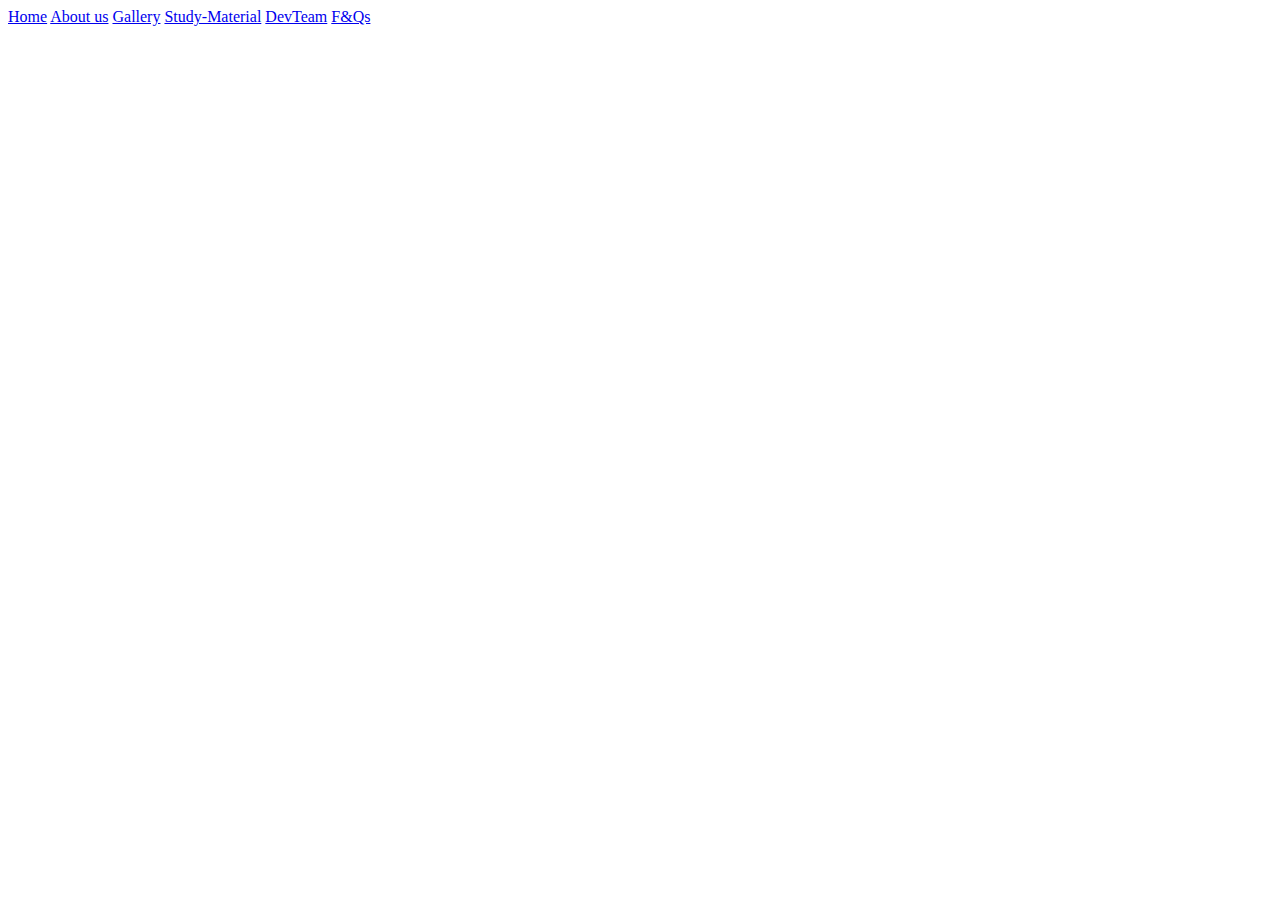
<file: Aboutus.html>
<!DOCTYPE html>
<html lang="en">
<head>
    <meta charset="UTF-8">
    <meta name="viewport" content="width=device-width, initial-scale=1.0">
    <title>Document</title>
    <link rel="styleshhet" href="../css/dev.css">
</head>
<body>
    <div class="topnav" id="myTopnav">
        <a href="index.html" class="active">Home</a>
        <a href="Aboutus.html">About us</a>
        <a href="gallery.html">Gallery</a>
        <a href="study.html">Study-Material</a>
        <a href="DevTeam.html">DevTeam</a>
        <a href="FAQ.html">F&Qs</a>
        <a href="javascript:void(0);" class="icon" onclick="myFunction()">
          <i class="fa fa-bars"></i>
        </a>
      </div>
</body>
</html>
</file>
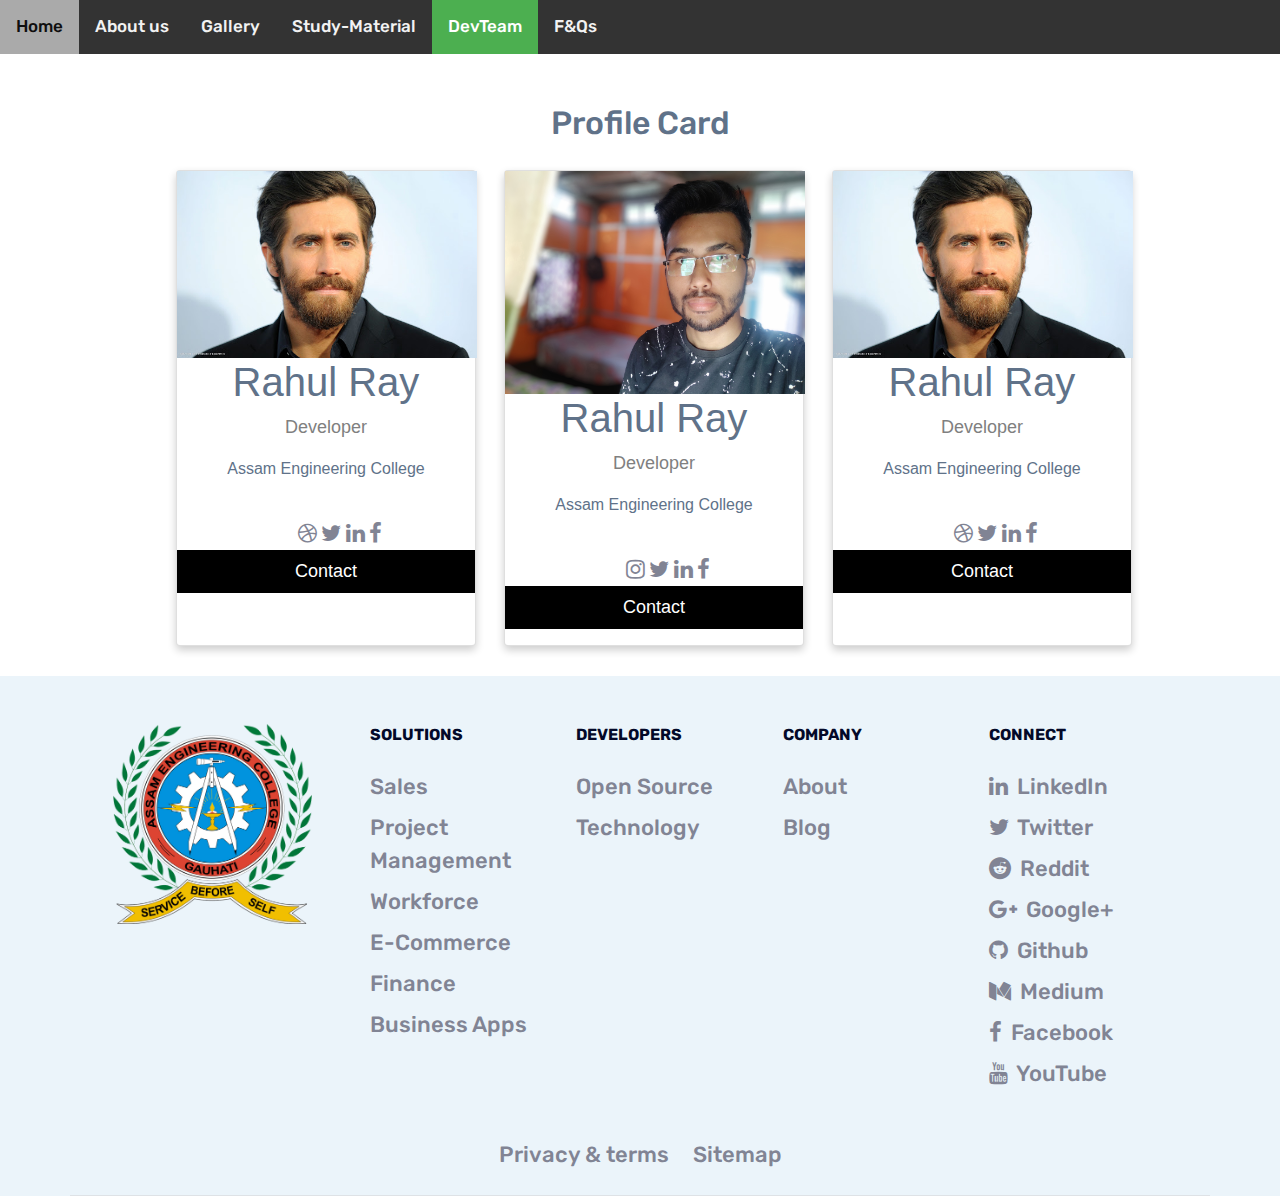
<file: DevTeam.html>
<!DOCTYPE html>
<html lang="en">
<head>
    <meta charset="UTF-8">
    <meta name="viewport" content="width=device-width, initial-scale=1.0">
    <title>DevTeam</title>
    <link rel="stylesheet" href="https://cdnjs.cloudflare.com/ajax/libs/font-awesome/4.7.0/css/font-awesome.min.css">
    <link rel="stylesheet" href="https://stackpath.bootstrapcdn.com/bootstrap/4.3.1/css/bootstrap.min.css">
    <link rel="stylesheet" href="https://cdnjs.cloudflare.com/ajax/libs/font-awesome/4.7.0/css/font-awesome.min.css">
    
    <script src="https://stackpath.bootstrapcdn.com/bootstrap/4.3.1/js/bootstrap.bundle.min.js"></script>
    <script src="https://cdnjs.cloudflare.com/ajax/libs/jquery/3.4.1/jquery.slim.min.js"></script>
   
    <script src="https://ajax.googleapis.com/ajax/libs/jquery/3.5.1/jquery.min.js"></script>
    <script src="https://maxcdn.bootstrapcdn.com/bootstrap/3.4.1/js/bootstrap.min.js"></script>
    <link href="https://fonts.googleapis.com/css?family=Rubik" rel="stylesheet">
    <link rel="stylesheet" href="dev.css">
</head>
<body>
    <div class="topnav" id="myTopnav">
        <a href="index.html" >Home</a>
        <a href="#news">About us</a>
        <a href="gallery.html">Gallery</a>
        <a href="study.html">Study-Material</a>
        <a href="DevTeam.html" class="active" >DevTeam</a>
        
        <a href="FAQ.html">F&Qs</a>
        <a href="javascript:void(0);" class="icon" onclick="myFunction()">
          <i class="fa fa-bars"></i>
        </a>
      </div>

<div class="content">

      <h2 id="head" >Profile Card</h2>
<div class="DevTeam">
<div class="card">
  <img src="unnamed.jpg" width="300px">
  <h1>Rahul Ray</h1>
  <p class="title">Developer</p>
  <p>Assam Engineering College</p>
  <div class="cont">
    <a href="#"><i class="fa fa-dribbble"></i></a> 
    <a href="#"><i class="fa fa-twitter"></i></a>  
    <a href="#"><i class="fa fa-linkedin"></i></a>  
    <a href="#"><i class="fa fa-facebook"></i></a> 
  </div>
  <p><button>Contact</button></p>

  
</div>



<div class="card">
  <img src="luy.jpg" width="300px">
  <h1>Rahul Ray</h1>
  <p class="title">Developer</p>
  <p>Assam Engineering College</p>
  <div class="cont">
    <a href="https://www.facebook.com/profile.php?id=100020032126914"><i class="fa fa-instagram"></i></a> 
    <a href="#"><i class="fa fa-twitter"></i></a>  
    <a href="#"><i class="fa fa-linkedin"></i></a>  
    <a href="https://www.instagram.com/rahulray308/"><i class="fa fa-facebook"></i></a> 
  </div>
  <p><button>Contact</button></p>

  
</div>




<div class="card">
  <img src="unnamed.jpg" width="300px">
  <h1>Rahul Ray</h1>
  <p class="title">Developer</p>
  <p>Assam Engineering College</p>
  <div class="cont">
    <a href="#"><i class="fa fa-dribbble"></i></a> 
    <a href="#"><i class="fa fa-twitter"></i></a>  
    <a href="#"><i class="fa fa-linkedin"></i></a>  
    <a href="#"><i class="fa fa-facebook"></i></a> 
  </div>
  <p><button>Contact</button></p>

  
</div>



</div>


</div>


<footer>
  <div class="container pt-5 border-bottom">
    <div class="row">
      <div class="col-md-3 col-sm-12 mb-3 text-center">
       <img src="aec.png" height="200px">
      </div>
      <div class="col-md-9 col-sm-12">

        <div class="col-md-3 col-sm-6 col-6 p-0 float-left mb-3">
          <h5 class="mb-4 font-weight-bold text-uppercase">Solutions</h5>
        <ul class="list-group">
          <li class="list-group-item bg-transparent border-0 p-0 mb-2"><a href="">Sales</a></li>
          <li class="list-group-item bg-transparent border-0 p-0 mb-2"><a href="">Project Management</a></li>
          <li class="list-group-item bg-transparent border-0 p-0 mb-2"><a href="">Workforce</a></li>
          <li class="list-group-item bg-transparent border-0 p-0 mb-2"><a href=""> E-Commerce</a></li>
          <li class="list-group-item bg-transparent border-0 p-0 mb-2"><a href="">Finance</a></li>
          <li class="list-group-item bg-transparent border-0 p-0 mb-2"><a href="">Business Apps</a></li>
        </ul>
        </div>

        <div class="col-md-3 col-sm-6 col-6 p-0 mb-3 float-left">
          <h5 class="mb-4 font-weight-bold text-uppercase">Developers</h5>
        <ul class="list-group">
          <li class="list-group-item bg-transparent border-0 p-0 mb-2"><a href="">Open Source</a></li>
          <li class="list-group-item bg-transparent border-0 p-0 mb-2"><a href="">Technology</a></li>
        </ul>
        </div>

        <div class="col-md-3 col-sm-6 col-6 mb-3 p-0 float-left">
          <h5 class="mb-4 font-weight-bold text-uppercase">Company</h5>
        <ul class="list-group">
          <li class="list-group-item bg-transparent border-0 p-0 mb-2"><a href=""></i>About</a></li>
          <li class="list-group-item bg-transparent border-0 p-0 mb-2"><a href=""></i> Blog</a></li>
        </ul>
        </div>

        <div class="col-md-3 col-sm-6 col-6 mb-3 p-0 float-left">
          <h5 class="mb-4 font-weight-bold text-uppercase">Connect</h5>
        <ul class="list-group">
          <li class="list-group-item bg-transparent border-0 p-0 mb-2">
            <a href=""><i class="fa fa-linkedin mr-1"></i> LinkedIn</a>
          </li>
          <li class="list-group-item bg-transparent border-0 p-0 mb-2">
            <a href=""><i class="fa fa-twitter mr-1"></i> Twitter</a>       
          </li class="list-group-item bg-transparent border-0 p-0 mb-2">
          <li class="list-group-item bg-transparent border-0 p-0 mb-2"> 
            <a href=""><i class="fa fa-reddit mr-1"></i> Reddit</a>
          </li>
          <li class="list-group-item bg-transparent border-0 p-0 mb-2">
            <a href="" target="_blank"><i class="fa fa-google-plus mr-1"></i> Google+</a>
            
          </li>
          <li class="list-group-item bg-transparent border-0 p-0 mb-2">
            <a href="" target="_blank"><i class="fa fa-github mr-1"></i> Github</a>  
          </li>
          <li class="list-group-item bg-transparent border-0 p-0 mb-2">
            <a href="" target="_blank"><i class="fa fa-medium mr-1"></i> Medium</a>
          </li>
          <li class="list-group-item bg-transparent border-0 p-0 mb-2">
            <a href="" target="_blank"><i class="fa fa-facebook mr-1"></i> Facebook</a>
          </li>
          <li class="list-group-item bg-transparent border-0 p-0 mb-2">
            <a href="" target="_blank"><i class="fa fa-youtube mr-1"></i> YouTube</a>
          </li>
        </ul>
        </div>

      </div>
        <div class="col-md-12">
          <div class="py-4 d-flex justify-content-center align-items-center">
            <a class="mr-4" href="">Privacy & terms</a>
            <a href="">Sitemap</a>
          </div>
        </div>
    </div>
  </div>
</footer>






<script>
  function myFunction() {
  var x = document.getElementById("myTopnav");
  if (x.className === "topnav") {
    x.className += " responsive";
  } else {
    x.className = "topnav";
  }
}
</script>




    
</body>
</html>
</file>
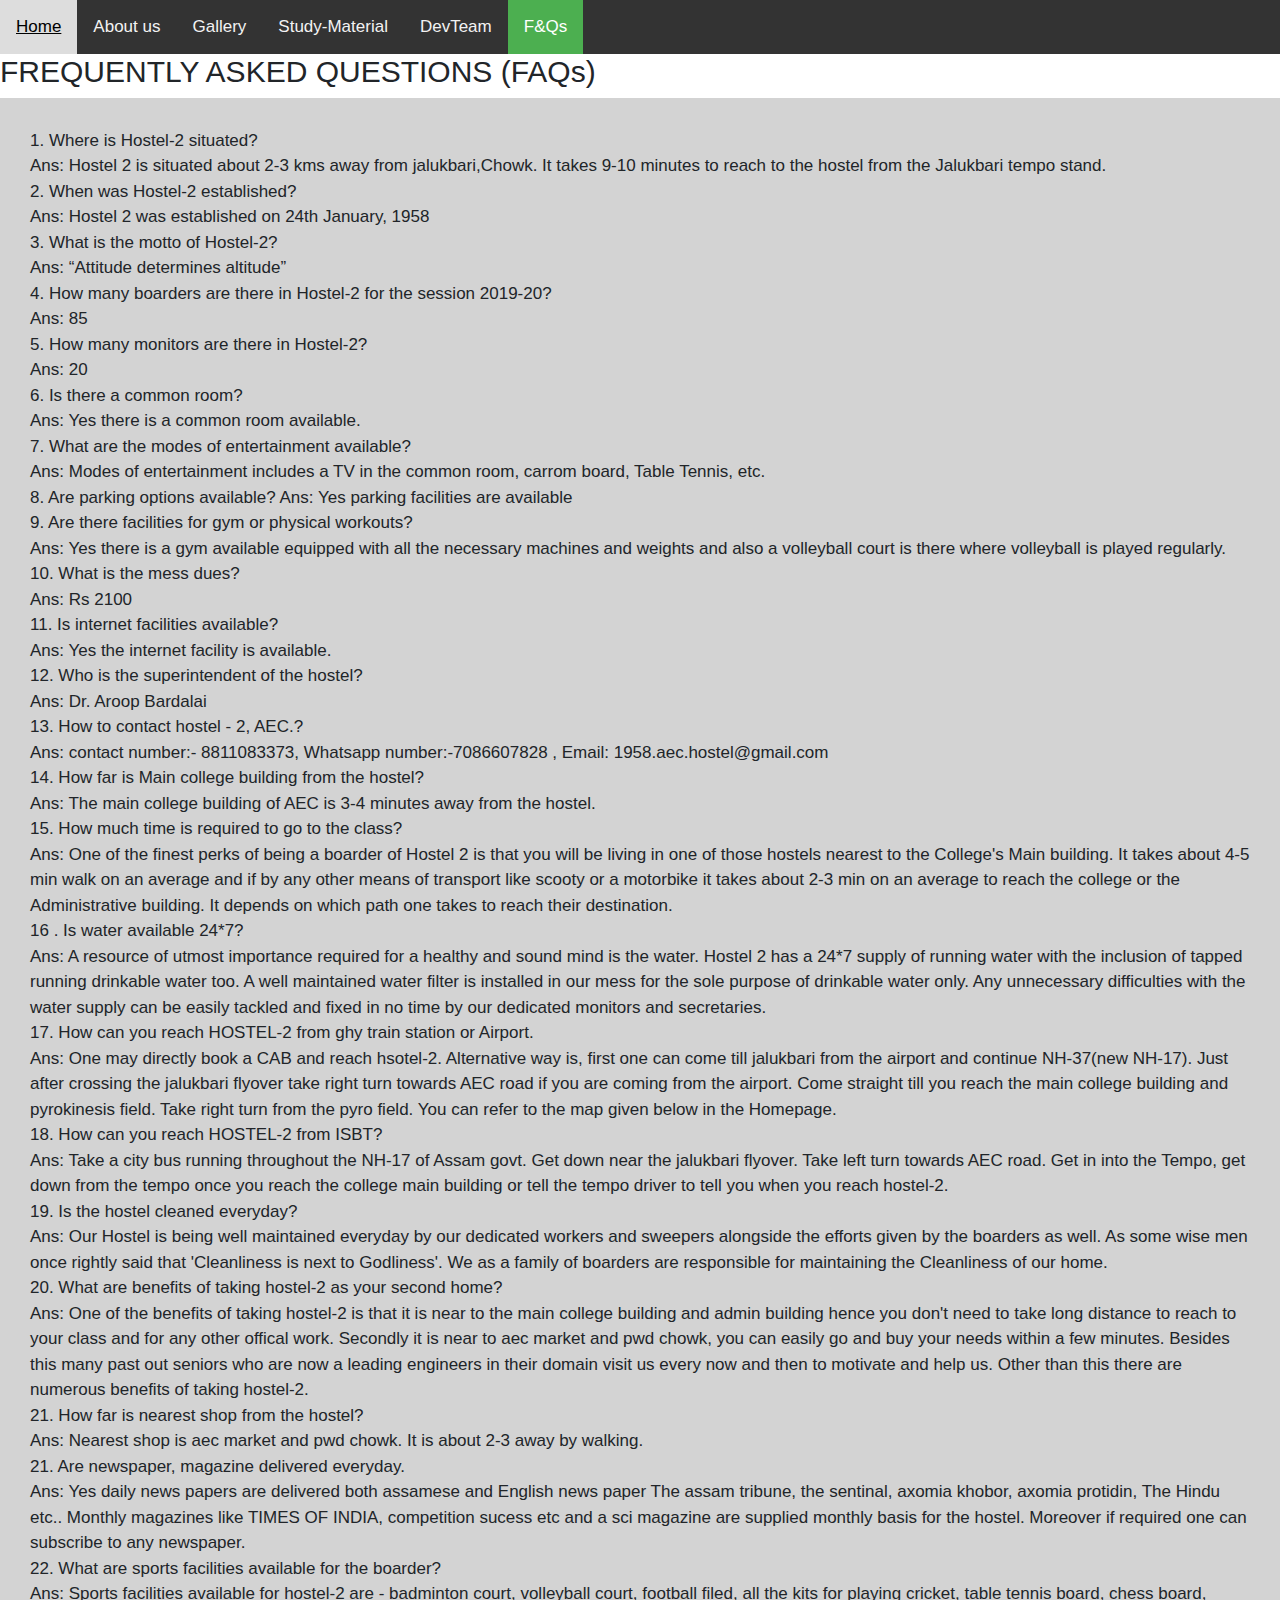
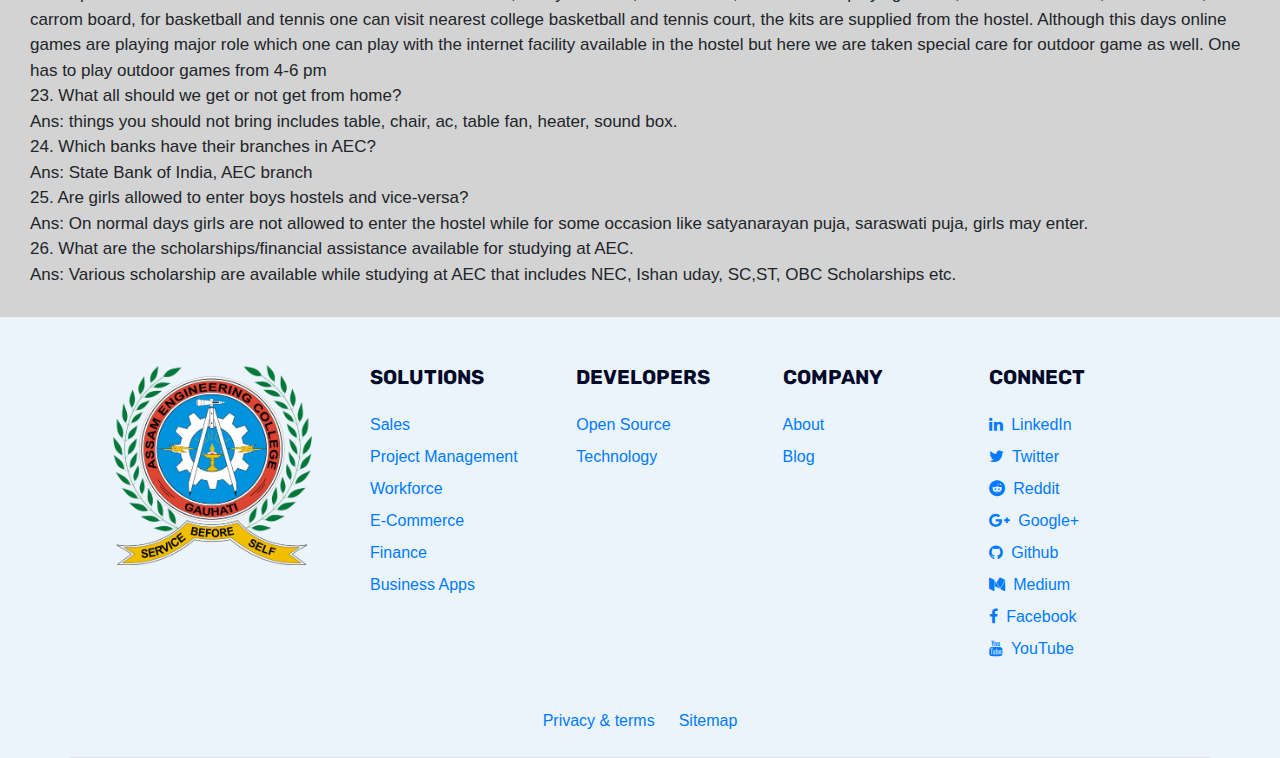
<file: FAQ.html>
<!DOCTYPE html>
<html lang="en">
<head>
    <meta charset="UTF-8">
    <meta name="viewport" content="width=device-width, initial-scale=1.0">
    <title>F&Qs</title>
    <link rel="stylesheet" href="Faq.css">
    <link rel="stylesheet" href="https://stackpath.bootstrapcdn.com/bootstrap/4.3.1/css/bootstrap.min.css">
    <link rel="stylesheet" href="https://cdnjs.cloudflare.com/ajax/libs/font-awesome/4.7.0/css/font-awesome.min.css">
    
    <script src="https://stackpath.bootstrapcdn.com/bootstrap/4.3.1/js/bootstrap.bundle.min.js"></script>
    <script src="https://cdnjs.cloudflare.com/ajax/libs/jquery/3.4.1/jquery.slim.min.js"></script>
    <link href="https://fonts.googleapis.com/css?family=Rubik" rel="stylesheet">
</head>
<body>
    <div class="topnav" id="myTopnav">
        <a href="index.html" >Home</a>
        <a href="#news">About us</a>
        <a href="gallery.html">Gallery</a>
        <a href="#about">Study-Material</a>
        <a href="DevTeam.html">DevTeam</a>
        <a href="FAQ.html" class="active">F&Qs</a>
        <a href="javascript:void(0);" class="icon" onclick="myFunction()">
          <i class="fa fa-bars"></i>
        </a>
      </div>
    <h1 id="head">FREQUENTLY ASKED QUESTIONS (FAQs)</h1>
    <div class="ques">

    1. Where is Hostel-2 situated?<br>

Ans: Hostel 2 is situated about 2-3 kms away from jalukbari,Chowk. It takes 9-10 minutes to reach to the hostel from the Jalukbari tempo stand.<br>

2. When was Hostel-2 established?<br>

Ans: Hostel 2 was established on 24th January, 1958<br>

3. What is the motto of Hostel-2?<br>

Ans: “Attitude determines altitude”<br>

4. How many boarders are there in Hostel-2 for the session 2019-20?<br>

Ans: 85<br>

5. How many monitors are there in Hostel-2?<br>

Ans: 20
<br>
6. Is there a common room?
<br>
Ans: Yes there is a common room available.
<br>
7. What are the modes of entertainment available?
<br>
Ans: Modes of entertainment includes a TV in the common room, carrom board, Table Tennis, etc.
<br>
8. Are parking options available?

Ans: Yes parking facilities are available
<br>
9. Are there facilities for gym or physical workouts?
<br>
Ans: Yes there is a gym available equipped with all the necessary machines and weights and also a volleyball court is there where volleyball is played regularly.
<br>
10. What is the mess dues?
<br>
Ans: Rs 2100
<br>
11. Is internet facilities available?
<br>
Ans: Yes the internet facility is available.
<br>
12. Who is the superintendent of the hostel?
<br>
Ans: Dr. Aroop Bardalai
<br>
13. How to contact hostel - 2, AEC.?
<br>
Ans: contact number:- 8811083373, Whatsapp number:-7086607828 , Email: 1958.aec.hostel@gmail.com
<br>
14. How far is Main college building from the hostel?
<br>
Ans: The main college building of AEC is 3-4 minutes away from the hostel.
<br>
15. How much time is required to go to the class?
<br>
Ans: One of the finest perks of being a boarder of Hostel 2 is that you will be living in one of those hostels nearest to the College's Main building. It takes about 4-5 min walk on an average and if by any other means of transport like scooty or a motorbike it takes about 2-3 min on an average to reach the college or the Administrative building. It depends on which path one takes to reach their destination.
<br>
16 . Is water available 24*7?
<br>
Ans: A resource of utmost importance required for a healthy and sound mind is the water. Hostel 2 has a 24*7 supply of running water with the inclusion of tapped running drinkable water too. A well maintained water filter is installed in our mess for the sole purpose of drinkable water only. Any unnecessary difficulties with the water supply can be easily tackled and fixed in no time by our dedicated monitors and secretaries.
<br>
17. How can you reach HOSTEL-2 from ghy train station or Airport.
<br>
Ans: One may directly book a CAB and reach hsotel-2. Alternative way is, first one can come till jalukbari from the airport and continue NH-37(new NH-17). Just after crossing the jalukbari flyover take right turn towards AEC road if you are coming from the airport. Come straight till you reach the main college building and pyrokinesis field. Take right turn from the pyro field. You can refer to the map given below in the Homepage.
<br>
18. How can you reach HOSTEL-2 from ISBT?
<br>
Ans: Take a city bus running throughout the NH-17 of Assam govt. Get down near the jalukbari flyover. Take left turn towards AEC road. Get in into the Tempo, get down from the tempo once you reach the college main building or tell the tempo driver to tell you when you reach hostel-2.
<br>
19. Is the hostel cleaned everyday?
<br>
Ans: Our Hostel is being well maintained everyday by our dedicated workers and sweepers alongside the efforts given by the boarders as well. As some wise men once rightly said that 'Cleanliness is next to Godliness'. We as a family of boarders are responsible for maintaining the Cleanliness of our home.
<br>
20. What are benefits of taking hostel-2 as your second home?
<br>
Ans: One of the benefits of taking hostel-2 is that it is near to the main college building and admin building hence you don't need to take long distance to reach to your class and for any other offical work. Secondly it is near to aec market and pwd chowk, you can easily go and buy your needs within a few minutes. Besides this many past out seniors who are now a leading engineers in their domain visit us every now and then to motivate and help us. Other than this there are numerous benefits of taking hostel-2.
<br>
21. How far is nearest shop from the hostel?
<br>
Ans: Nearest shop is aec market and pwd chowk. It is about 2-3 away by walking.
<br>
21. Are newspaper, magazine delivered everyday.
<br>
Ans: Yes daily news papers are delivered both assamese and English news paper The assam tribune, the sentinal, axomia khobor, axomia protidin, The Hindu etc.. Monthly magazines like TIMES OF INDIA, competition sucess etc and a sci magazine are supplied monthly basis for the hostel. Moreover if required one can subscribe to any newspaper.
<br>
22. What are sports facilities available for the boarder?
<br>
Ans: Sports facilities available for hostel-2 are - badminton court, volleyball court, football filed, all the kits for playing cricket, table tennis board, chess board, carrom board, for basketball and tennis one can visit nearest college basketball and tennis court, the kits are supplied from the hostel. Although this days online games are playing major role which one can play with the internet facility available in the hostel but here we are taken special care for outdoor game as well. One has to play outdoor games from 4-6 pm
<br>
23. What all should we get or not get from home?
<br>
Ans: things you should not bring includes table, chair, ac, table fan, heater, sound box.
<br>
24. Which banks have their branches in AEC?
<br>
Ans: State Bank of India, AEC branch
<br>
25. Are girls allowed to enter boys hostels and vice-versa?
<br>
Ans: On normal days girls are not allowed to enter the hostel while for some occasion like satyanarayan puja, saraswati puja, girls may enter.
<br>
26. What are the scholarships/financial assistance available for studying at AEC.
<br>
Ans: Various scholarship are available while studying at AEC that includes NEC, Ishan uday, SC,ST, OBC Scholarships etc.
    

<br>
</div>




<footer>
    <div class="container pt-5 border-bottom">
      <div class="row">
        <div class="col-md-3 col-sm-12 mb-3 text-center">
         <img src="aec.png" height="200px">
        </div>
        <div class="col-md-9 col-sm-12">
  
          <div class="col-md-3 col-sm-6 col-6 p-0 float-left mb-3">
            <h5 class="mb-4 font-weight-bold text-uppercase">Solutions</h5>
          <ul class="list-group">
            <li class="list-group-item bg-transparent border-0 p-0 mb-2"><a href="">Sales</a></li>
            <li class="list-group-item bg-transparent border-0 p-0 mb-2"><a href="">Project Management</a></li>
            <li class="list-group-item bg-transparent border-0 p-0 mb-2"><a href="">Workforce</a></li>
            <li class="list-group-item bg-transparent border-0 p-0 mb-2"><a href=""> E-Commerce</a></li>
            <li class="list-group-item bg-transparent border-0 p-0 mb-2"><a href="">Finance</a></li>
            <li class="list-group-item bg-transparent border-0 p-0 mb-2"><a href="">Business Apps</a></li>
          </ul>
          </div>
  
          <div class="col-md-3 col-sm-6 col-6 p-0 mb-3 float-left">
            <h5 class="mb-4 font-weight-bold text-uppercase">Developers</h5>
          <ul class="list-group">
            <li class="list-group-item bg-transparent border-0 p-0 mb-2"><a href="">Open Source</a></li>
            <li class="list-group-item bg-transparent border-0 p-0 mb-2"><a href="">Technology</a></li>
          </ul>
          </div>
  
          <div class="col-md-3 col-sm-6 col-6 mb-3 p-0 float-left">
            <h5 class="mb-4 font-weight-bold text-uppercase">Company</h5>
          <ul class="list-group">
            <li class="list-group-item bg-transparent border-0 p-0 mb-2"><a href=""></i>About</a></li>
            <li class="list-group-item bg-transparent border-0 p-0 mb-2"><a href=""></i> Blog</a></li>
          </ul>
          </div>
  
          <div class="col-md-3 col-sm-6 col-6 mb-3 p-0 float-left">
            <h5 class="mb-4 font-weight-bold text-uppercase">Connect</h5>
          <ul class="list-group">
            <li class="list-group-item bg-transparent border-0 p-0 mb-2">
              <a href=""><i class="fa fa-linkedin mr-1"></i> LinkedIn</a>
            </li>
            <li class="list-group-item bg-transparent border-0 p-0 mb-2">
              <a href=""><i class="fa fa-twitter mr-1"></i> Twitter</a>       
            </li class="list-group-item bg-transparent border-0 p-0 mb-2">
            <li class="list-group-item bg-transparent border-0 p-0 mb-2"> 
              <a href=""><i class="fa fa-reddit mr-1"></i> Reddit</a>
            </li>
            <li class="list-group-item bg-transparent border-0 p-0 mb-2">
              <a href="" target="_blank"><i class="fa fa-google-plus mr-1"></i> Google+</a>
              
            </li>
            <li class="list-group-item bg-transparent border-0 p-0 mb-2">
              <a href="" target="_blank"><i class="fa fa-github mr-1"></i> Github</a>  
            </li>
            <li class="list-group-item bg-transparent border-0 p-0 mb-2">
              <a href="" target="_blank"><i class="fa fa-medium mr-1"></i> Medium</a>
            </li>
            <li class="list-group-item bg-transparent border-0 p-0 mb-2">
              <a href="" target="_blank"><i class="fa fa-facebook mr-1"></i> Facebook</a>
            </li>
            <li class="list-group-item bg-transparent border-0 p-0 mb-2">
              <a href="" target="_blank"><i class="fa fa-youtube mr-1"></i> YouTube</a>
            </li>
          </ul>
          </div>
  
        </div>
          <div class="col-md-12">
            <div class="py-4 d-flex justify-content-center align-items-center">
              <a class="mr-4" href="">Privacy & terms</a>
              <a href="">Sitemap</a>
            </div>
          </div>
      </div>
    </div>
  </footer>


  <script>
    function myFunction() {
    var x = document.getElementById("myTopnav");
    if (x.className === "topnav") {
      x.className += " responsive";
    } else {
      x.className = "topnav";
    }
  }
  </script>


</body>
</html>
</file>
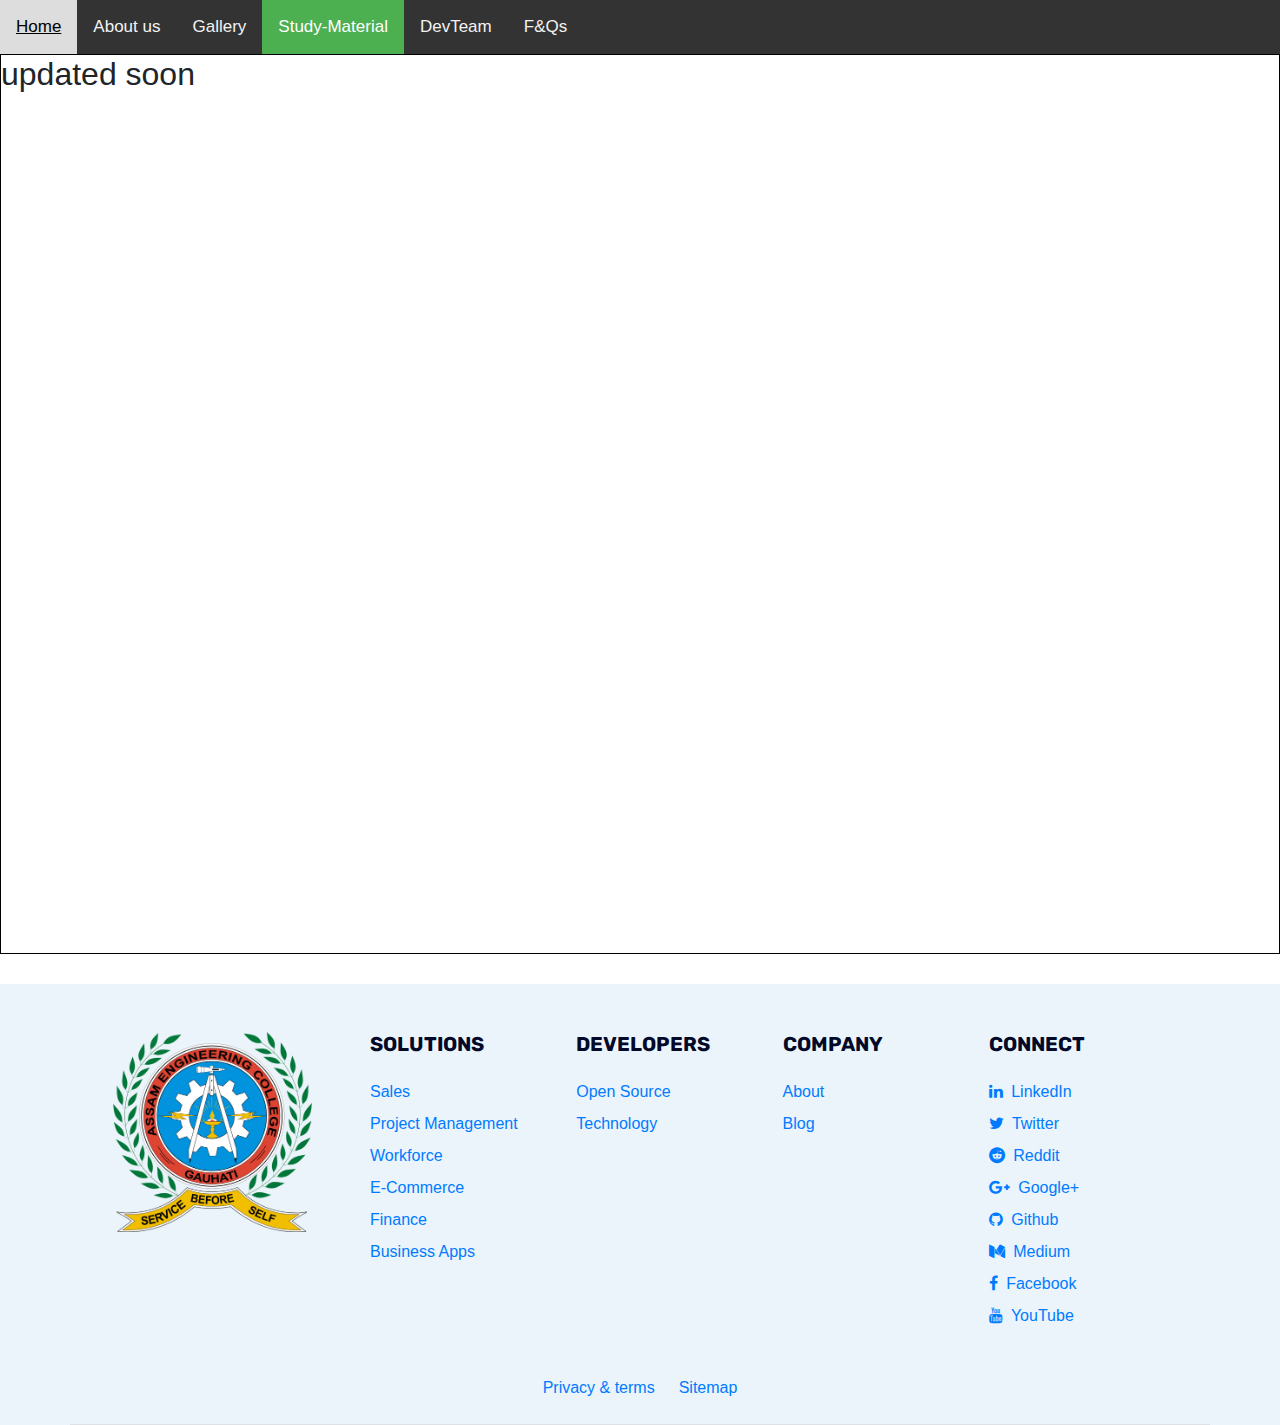
<file: study.html>
<!DOCTYPE html>
<html lang="en">
<head>
    <meta charset="UTF-8">
    <meta name="viewport" content="width=device-width, initial-scale=1.0">
    <link rel="stylesheet" href="StudyM.css">
    <link rel="stylesheet" href="https://stackpath.bootstrapcdn.com/bootstrap/4.3.1/css/bootstrap.min.css">
    <link rel="stylesheet" href="https://cdnjs.cloudflare.com/ajax/libs/font-awesome/4.7.0/css/font-awesome.min.css">
    
    <script src="https://stackpath.bootstrapcdn.com/bootstrap/4.3.1/js/bootstrap.bundle.min.js"></script>
    <script src="https://cdnjs.cloudflare.com/ajax/libs/jquery/3.4.1/jquery.slim.min.js"></script>
   
    <script src="https://ajax.googleapis.com/ajax/libs/jquery/3.5.1/jquery.min.js"></script>
    <script src="https://maxcdn.bootstrapcdn.com/bootstrap/3.4.1/js/bootstrap.min.js"></script>
    <link href="https://fonts.googleapis.com/css?family=Rubik" rel="stylesheet">
    <title>Study Material</title>
</head>
<body>
    <div class="topnav" id="myTopnav">
        <a href="index.html">Home</a>
        <a href="#news">About us</a>
        <a href="gallery.html">Gallery</a>
        <a href="study.html"  class="active">Study-Material</a>
        <a href="DevTeam.html">DevTeam</a>
        <a href="FAQ.html">F&Qs</a>
        <a href="javascript:void(0);" class="icon" onclick="myFunction()">
          <i class="fa fa-bars"></i>
        </a>
      </div>




      <div class="content">

        <h2>updated soon</h2>






      </div>



      <footer>
        <div class="container pt-5 border-bottom">
          <div class="row">
            <div class="col-md-3 col-sm-12 mb-3 text-center">
             <img src="aec.png" height="200px">
            </div>
            <div class="col-md-9 col-sm-12">
      
              <div class="col-md-3 col-sm-6 col-6 p-0 float-left mb-3">
                <h5 class="mb-4 font-weight-bold text-uppercase">Solutions</h5>
              <ul class="list-group">
                <li class="list-group-item bg-transparent border-0 p-0 mb-2"><a href="">Sales</a></li>
                <li class="list-group-item bg-transparent border-0 p-0 mb-2"><a href="">Project Management</a></li>
                <li class="list-group-item bg-transparent border-0 p-0 mb-2"><a href="">Workforce</a></li>
                <li class="list-group-item bg-transparent border-0 p-0 mb-2"><a href=""> E-Commerce</a></li>
                <li class="list-group-item bg-transparent border-0 p-0 mb-2"><a href="">Finance</a></li>
                <li class="list-group-item bg-transparent border-0 p-0 mb-2"><a href="">Business Apps</a></li>
              </ul>
              </div>
      
              <div class="col-md-3 col-sm-6 col-6 p-0 mb-3 float-left">
                <h5 class="mb-4 font-weight-bold text-uppercase">Developers</h5>
              <ul class="list-group">
                <li class="list-group-item bg-transparent border-0 p-0 mb-2"><a href="">Open Source</a></li>
                <li class="list-group-item bg-transparent border-0 p-0 mb-2"><a href="">Technology</a></li>
              </ul>
              </div>
      
              <div class="col-md-3 col-sm-6 col-6 mb-3 p-0 float-left">
                <h5 class="mb-4 font-weight-bold text-uppercase">Company</h5>
              <ul class="list-group">
                <li class="list-group-item bg-transparent border-0 p-0 mb-2"><a href=""></i>About</a></li>
                <li class="list-group-item bg-transparent border-0 p-0 mb-2"><a href=""></i> Blog</a></li>
              </ul>
              </div>
      
              <div class="col-md-3 col-sm-6 col-6 mb-3 p-0 float-left">
                <h5 class="mb-4 font-weight-bold text-uppercase">Connect</h5>
              <ul class="list-group">
                <li class="list-group-item bg-transparent border-0 p-0 mb-2">
                  <a href=""><i class="fa fa-linkedin mr-1"></i> LinkedIn</a>
                </li>
                <li class="list-group-item bg-transparent border-0 p-0 mb-2">
                  <a href=""><i class="fa fa-twitter mr-1"></i> Twitter</a>       
                </li class="list-group-item bg-transparent border-0 p-0 mb-2">
                <li class="list-group-item bg-transparent border-0 p-0 mb-2"> 
                  <a href=""><i class="fa fa-reddit mr-1"></i> Reddit</a>
                </li>
                <li class="list-group-item bg-transparent border-0 p-0 mb-2">
                  <a href="" target="_blank"><i class="fa fa-google-plus mr-1"></i> Google+</a>
                  
                </li>
                <li class="list-group-item bg-transparent border-0 p-0 mb-2">
                  <a href="" target="_blank"><i class="fa fa-github mr-1"></i> Github</a>  
                </li>
                <li class="list-group-item bg-transparent border-0 p-0 mb-2">
                  <a href="" target="_blank"><i class="fa fa-medium mr-1"></i> Medium</a>
                </li>
                <li class="list-group-item bg-transparent border-0 p-0 mb-2">
                  <a href="" target="_blank"><i class="fa fa-facebook mr-1"></i> Facebook</a>
                </li>
                <li class="list-group-item bg-transparent border-0 p-0 mb-2">
                  <a href="" target="_blank"><i class="fa fa-youtube mr-1"></i> YouTube</a>
                </li>
              </ul>
              </div>
      
            </div>
              <div class="col-md-12">
                <div class="py-4 d-flex justify-content-center align-items-center">
                  <a class="mr-4" href="">Privacy & terms</a>
                  <a href="">Sitemap</a>
                </div>
              </div>
          </div>
        </div>
      </footer>
    
    
    
    
    
    
    <script>
      function myFunction() {
      var x = document.getElementById("myTopnav");
      if (x.className === "topnav") {
        x.className += " responsive";
      } else {
        x.className = "topnav";
      }
    }
    </script>
    
</body>
</html>
</file>
<file: dev.css>
*{
    margin: 0%;
    padding: 0%;
}
.topnav {
    overflow: hidden;
    background-color: #333;
  }
  
  .topnav a {
    float: left;
    display: block;
    color: #f2f2f2;
    text-align: center;
    padding: 14px 16px;
    text-decoration: none;
    font-size: 17px;
  }
  
  .topnav a:hover {
    background-color: #ddd;
    color: black;
  }
  
  .topnav a.active {
    background-color: #4CAF50;
    color: white;
  }
  
  .topnav .icon {
    display: none;
  }
  
  @media screen and (max-width: 600px) {
    .topnav a:not(:first-child) {display: none;}
    .topnav a.icon {
      float: right;
      display: block;
    }
  }
  
  @media screen and (max-width: 600px) {
    .topnav.responsive {position: relative;}
    .topnav.responsive .icon {
      position: absolute;
      right: 0;
      top: 0;
    }
    .topnav.responsive a {
      float: none;
      display: block;
      text-align: left;
    }
  }
  .card {
    box-shadow: 0 4px 8px 0 rgba(0, 0, 0, 0.2);
    text-align: center;
    width: 300px;
    
    font-family: arial;
  }
  
  .title {
    color: grey;
    font-size: 18px;
  }
  
  button {
    border: none;
  outline: 0;
  display: inline-block;
  padding: 8px;
  color: white;
  background-color: #000;
  text-align: center;
  cursor: pointer;
  width: 100%;
  font-size: 18px;
  }
  
  a {
    text-decoration: none;
    font-size: 22px;
    color: black;
  }
  
  button:hover, a:hover {
    opacity: 0.7;
  }
  .DevTeam{
    display: flex;
    justify-content: center;
    flex-wrap: wrap;
    
  }
  #head{
    text-align: center;
  }
  .DevTeam div{
    margin-left: 28px;
  }
  .content{
    margin-top: 50px;
  }
  .DevTeam div{
    margin-top: 10px;
  }


  body {
    font-family: Rubik,Arial,sans-serif;
      font-weight: 400;
      font-size: 1rem;
      overflow-x: hidden;
      color: #607289;
  }
  
  h5 {
      font-size: 1rem;
      line-height: 1.375;
      font-family: Rubik,Arial,sans-serif;
      font-weight: 500;
      color: #030929;
  }
  
  a {
    color: #818494;
    font-weight: 500;
    text-decoration: none;
    background-color: transparent;
  }
  
  a:hover {
    color: #007bff;
    text-decoration: none;
  }
  
  footer {
    background: #ebf4fa;
    margin-top: 30px;
   
  }

  @media(max-width:360px){
    .DevTeam{
      display: block;
    }
    
  }
  @media(min-width:983px){
    .DevTeam div{
      margin-top: 20px;
    }
    
  }
</file>
<file: Faq.css>
*{
    margin: 0%;
    padding: 0%;
}
.topnav {
    overflow: hidden;
    background-color: #333;
  }
  
  .topnav a {
    float: left;
    display: block;
    color: #f2f2f2;
    text-align: center;
    padding: 14px 16px;
    text-decoration: none;
    font-size: 17px;
  }
  
  .topnav a:hover {
    background-color: #ddd;
    color: black;
  }
  
  .topnav a.active {
    background-color: #4CAF50;
    color: white;
  }
  
  .topnav .icon {
    display: none;
  }
  
  @media screen and (max-width: 600px) {
    .topnav a:not(:first-child) {display: none;}
    .topnav a.icon {
      float: right;
      display: block;
    }
  }
  
  @media screen and (max-width: 600px) {
    .topnav.responsive {position: relative;}
    .topnav.responsive .icon {
      position: absolute;
      right: 0;
      top: 0;
    }
    .topnav.responsive a {
      float: none;
      display: block;
      text-align: left;
    }
  }
  body {
    font-family: Rubik,Arial,sans-serif;
      font-weight: 400;
      font-size: 1rem;
      overflow-x: hidden;
      color: #607289;
  }
  
  h5 {
      font-size: 1rem;
      line-height: 1.375;
    font-family: Rubik,Arial,sans-serif;
      font-weight: 500;
      color: #030929;
  }
  
  a {
    color: #818494;
    font-weight: 500;
    text-decoration: none;
    background-color: transparent;
  }
  
  a:hover {
    color: #007bff;
    text-decoration: none;
  }
  
  footer {
    background: #ebf4fa;
  }
  .ques{
      padding:30px;
      font-size: 17px;
      background-color: lightgray;
  }
@media(min-width:360px){
    #head{
        font-size: 30px;
    }
}
</file>
<file: StudyM.css>
*{
    margin: 0%;
    padding: 0%;
  }
  
.topnav {
    overflow: hidden;
    background-color: #333;
  }
  
  .topnav a {
    float: left;
    display: block;
    color: #f2f2f2;
    text-align: center;
    padding: 14px 16px;
    text-decoration: none;
    font-size: 17px;
  }
  
  .topnav a:hover {
    background-color: #ddd;
    color: black;
  }
  
  .topnav a.active {
    background-color: #4CAF50;
    color: white;
  }
  
  .topnav .icon {
    display: none;
  }
  
  @media screen and (max-width: 600px) {
    .topnav a:not(:first-child) {display: none;}
    .topnav a.icon {
      float: right;
      display: block;
    }
  }
  
  @media screen and (max-width: 600px) {
    .topnav.responsive {position: relative;}
    .topnav.responsive .icon {
      position: absolute;
      right: 0;
      top: 0;
    }
    .topnav.responsive a {
      float: none;
      display: block;
      text-align: left;
    }
  }
  
body {
    font-family: Rubik,Arial,sans-serif;
      font-weight: 400;
      font-size: 1rem;
      overflow-x: hidden;
      color: #607289;
  }
  
  h5 {
      font-size: 1rem;
      line-height: 1.375;
      font-family: Rubik,Arial,sans-serif;
      font-weight: 500;
      color: #030929;
  }
  
  a {
    color: #818494;
    font-weight: 500;
    text-decoration: none;
    background-color: transparent;
  }
  
  a:hover {
    color: #007bff;
    text-decoration: none;
  }
  
  footer {
    background: #ebf4fa;
    margin-top: 30px;
   
  }
  .content{
      border: 1px solid black;
      width: 100%;
      height: 100vh;
  }
</file>
